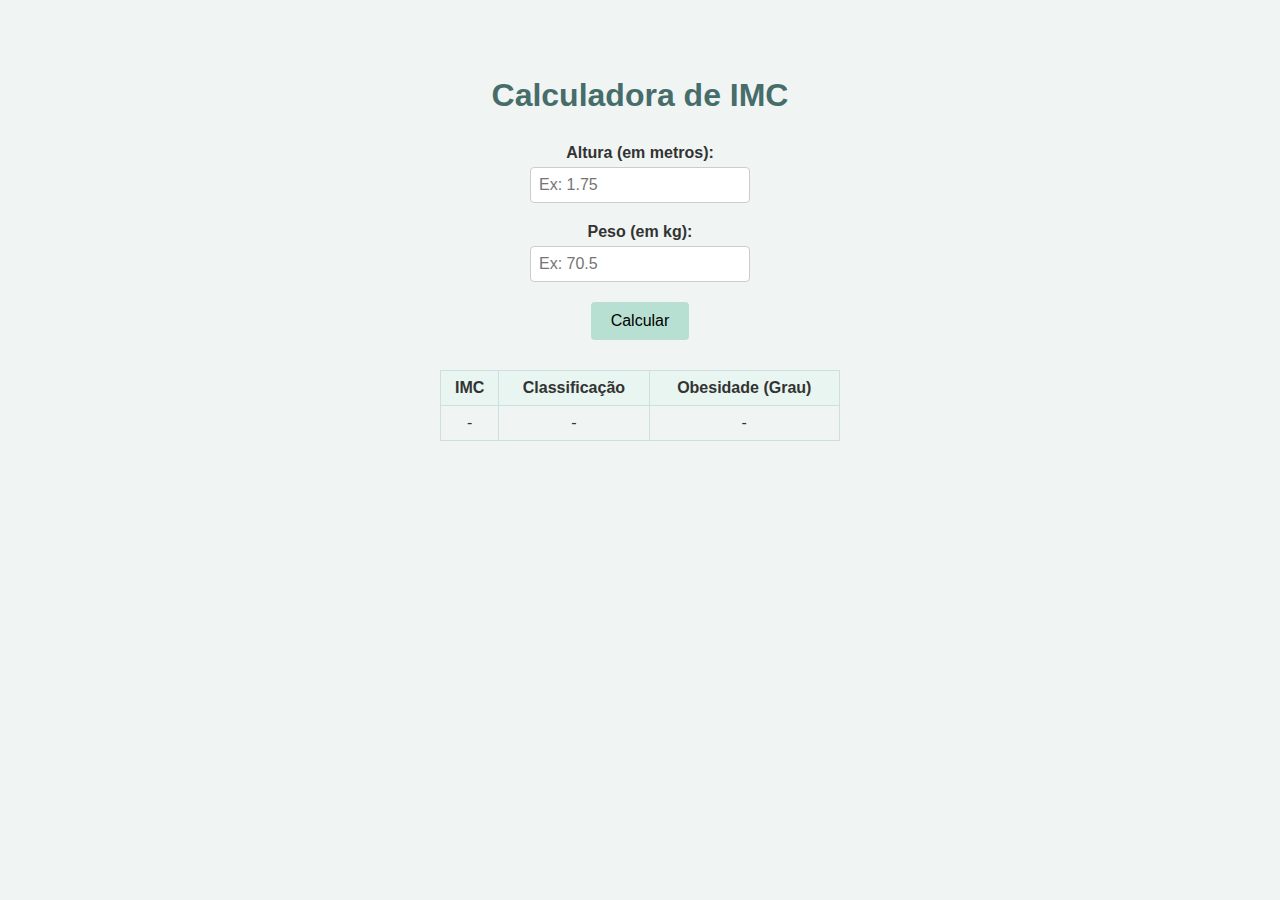
<file: Atividade10/index.html>
<!DOCTYPE html>
<html lang="pt-BR">
<head>
  <meta charset="UTF-8">
  <meta name="viewport" content="width=device-width, initial-scale=1.0">
  <title>Calculadora de IMC</title>
  <link rel="stylesheet" href="styles/style.css">
</head>
<body>
  <h1>Calculadora de IMC</h1>

  <div class="group">
    <label for="altura">Altura (em metros):</label>
    <input type="text" id="altura" placeholder="Ex: 1.75">

    <label for="peso">Peso (em kg):</label>
    <input type="text" id="peso" placeholder="Ex: 70.5">

    <button onclick="calcImc()">Calcular</button>
  </div>

  <table>
    <thead>
      <tr>
        <th>IMC</th>
        <th>Classificação</th>
        <th>Obesidade (Grau)</th>
      </tr>
    </thead>
    <tbody>
      <tr>
        <td id="valorImc">-</td>
        <td id="classificacao">-</td>
        <td id="grau">-</td>
      </tr>
    </tbody>
  </table>

  <script src="script.js"></script>
</body>
</html>
</file>
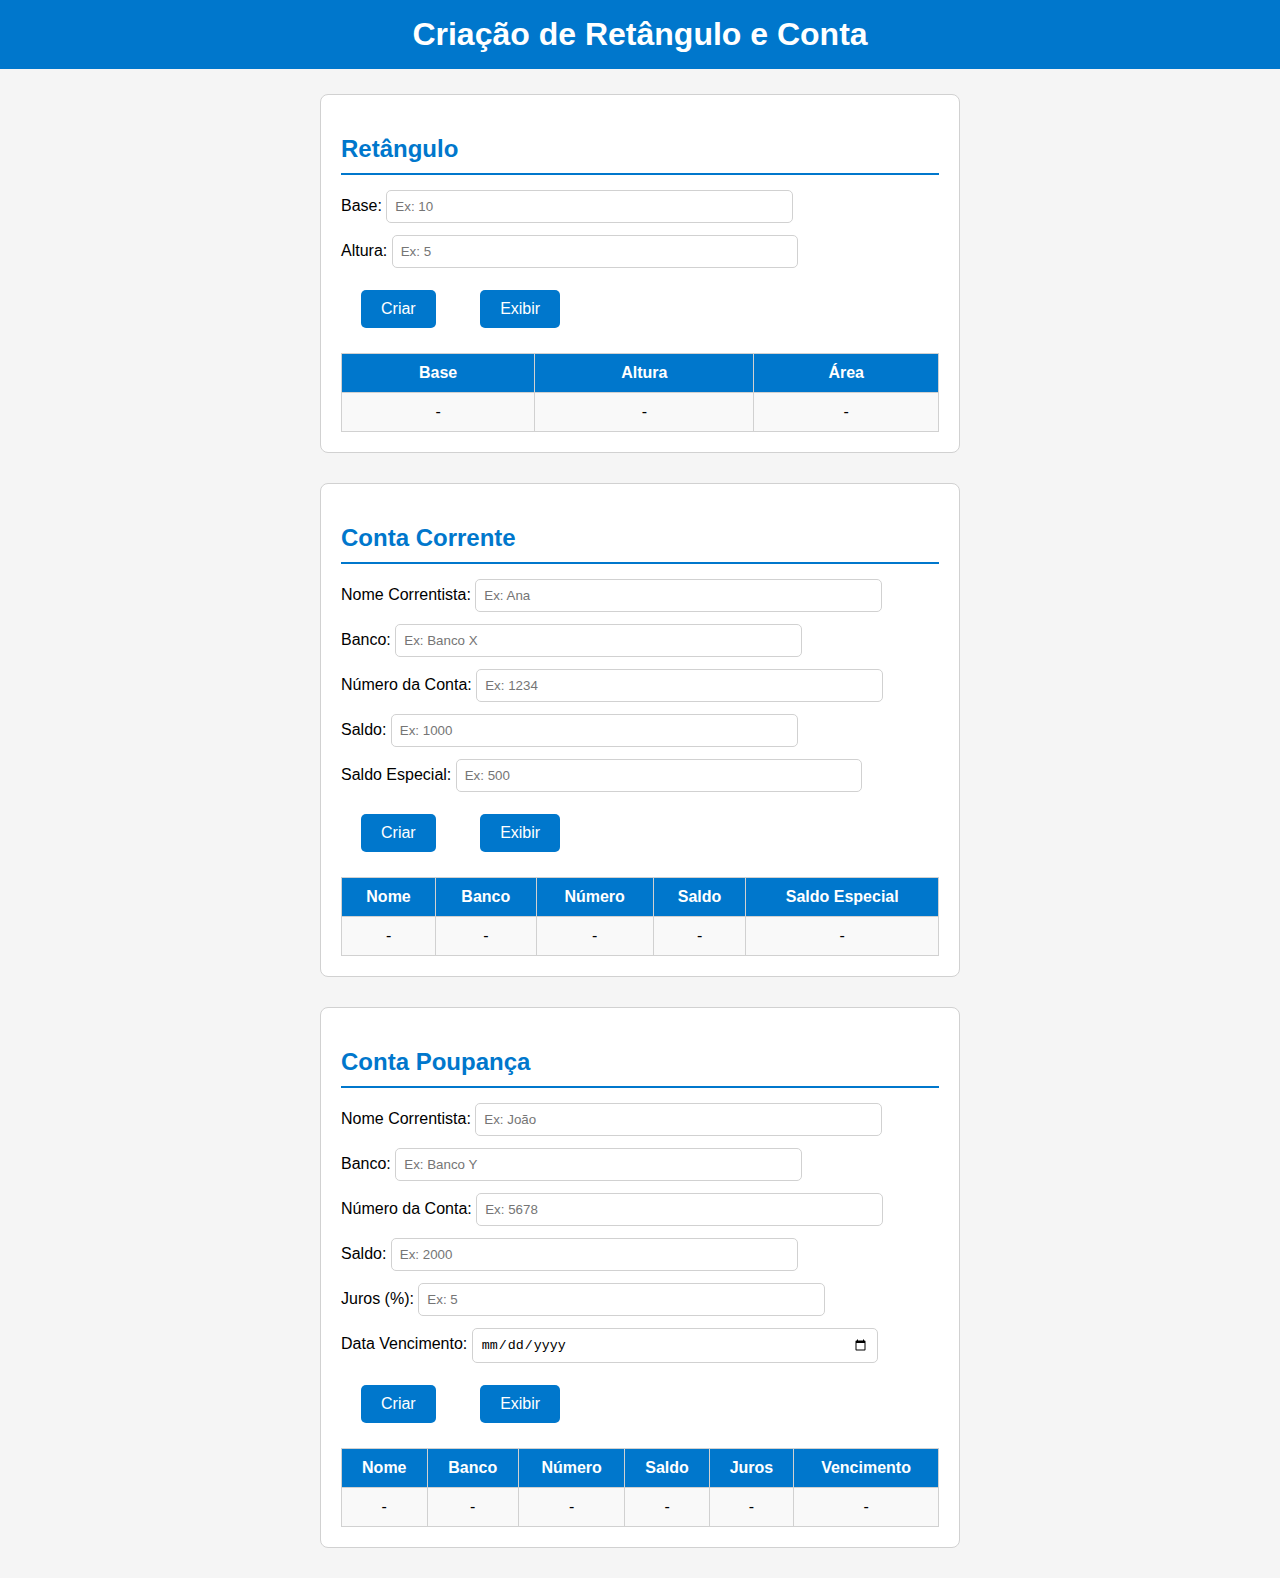
<file: Atividade12/index.html>
<!DOCTYPE html>
<html lang="pt-BR">

<head>
    <meta charset="UTF-8">
    <meta name="viewport" content="width=device-width, initial-scale=1.0">
    <title>Criação de Retângulo e Conta</title>
    <link rel="stylesheet" href="styles/style.css">
</head>

<body>
    <h1>Criação de Retângulo e Conta</h1>

    <div class="bloco">

        <div class="painel">
            <h2>Retângulo</h2>

            <p>Base: <input type="text" id="base" placeholder="Ex: 10"></p>
            <p>Altura: <input type="text" id="altura" placeholder="Ex: 5"></p>

            <button onclick="criarRetangulo()">Criar</button>
            <button onclick="exibirRetangulo()">Exibir</button>

            <table id="tabelaRetangulo">
                <thead>
                    <tr>
                        <th>Base</th>
                        <th>Altura</th>
                        <th>Área</th>
                    </tr>
                </thead>
                <tbody>
                    <tr>
                        <td id="retanguloBase">-</td>
                        <td id="retanguloAltura">-</td>
                        <td id="retanguloArea">-</td>
                    </tr>
                </tbody>
            </table>
        </div>

        <div class="painel">
            <h2>Conta Corrente</h2>

            <p>Nome Correntista: <input type="text" id="nomeCorrente" placeholder="Ex: Ana"></p>
            <p>Banco: <input type="text" id="bancoCorrente" placeholder="Ex: Banco X"></p>
            <p>Número da Conta: <input type="text" id="numeroCorrente" placeholder="Ex: 1234"></p>
            <p>Saldo: <input type="text" id="saldoCorrente" placeholder="Ex: 1000"></p>
            <p>Saldo Especial: <input type="text" id="saldoEspecial" placeholder="Ex: 500"></p>

            <button onclick="criarCorrente()">Criar</button>
            <button onclick="exibirCorrente()">Exibir</button>

            <table id="tabelaCorrente">
                <thead>
                    <tr>
                        <th>Nome</th>
                        <th>Banco</th>
                        <th>Número</th>
                        <th>Saldo</th>
                        <th>Saldo Especial</th>
                    </tr>
                </thead>
                <tbody>
                    <tr>
                        <td id="correnteNome">-</td>
                        <td id="correnteBanco">-</td>
                        <td id="correnteNumero">-</td>
                        <td id="correnteSaldo">-</td>
                        <td id="correnteSaldoEspecial">-</td>
                    </tr>
                </tbody>
            </table>
        </div>

        <div class="painel">
            <h2>Conta Poupança</h2>

            <p>Nome Correntista: <input type="text" id="nomePoupanca" placeholder="Ex: João"></p>
            <p>Banco: <input type="text" id="bancoPoupanca" placeholder="Ex: Banco Y"></p>
            <p>Número da Conta: <input type="text" id="numeroPoupanca" placeholder="Ex: 5678"></p>
            <p>Saldo: <input type="text" id="saldoPoupanca" placeholder="Ex: 2000"></p>
            <p>Juros (%): <input type="text" id="jurosPoupanca" placeholder="Ex: 5"></p>
            <p>Data Vencimento: <input type="date" id="dataVencimentoPoupanca"></p>

            <button onclick="criarPoupanca()">Criar</button>
            <button onclick="exibirPoupanca()">Exibir</button>

            <table id="tabelaPoupanca">
                <thead>
                    <tr>
                        <th>Nome</th>
                        <th>Banco</th>
                        <th>Número</th>
                        <th>Saldo</th>
                        <th>Juros</th>
                        <th>Vencimento</th>
                    </tr>
                </thead>
                <tbody>
                    <tr>
                        <td id="poupancaNome">-</td>
                        <td id="poupancaBanco">-</td>
                        <td id="poupancaNumero">-</td>
                        <td id="poupancaSaldo">-</td>
                        <td id="poupancaJuros">-</td>
                        <td id="poupancaVenc">-</td>
                    </tr>
                </tbody>
            </table>
        </div>

    </div>

    <script src="script.js"></script>
</body>

</html>
</file>
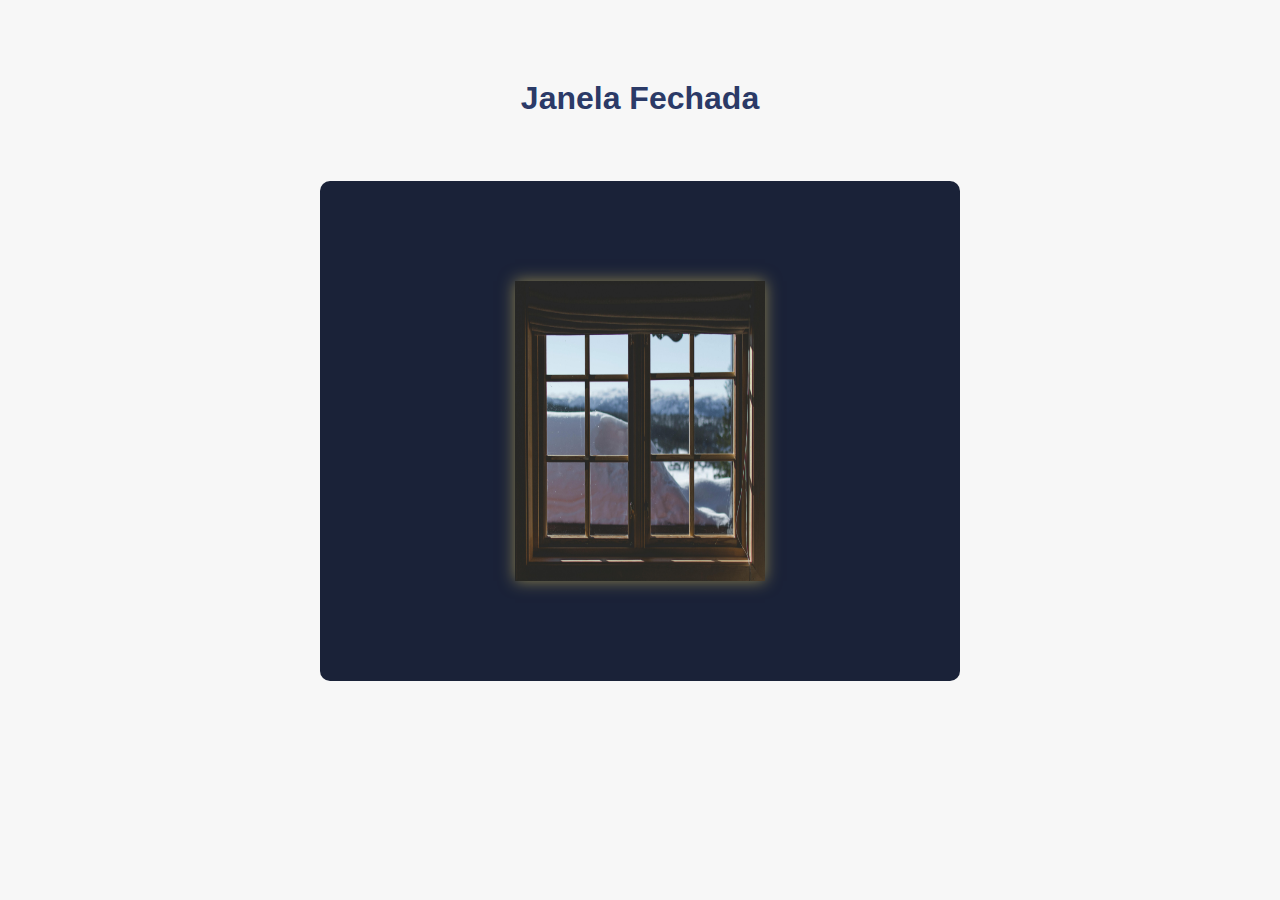
<file: Atividade13/index.html>
<!DOCTYPE html>
<html lang="pt-br">
<head>
    <meta charset="UTF-8">
    <meta name="viewport" content="width=device-width, initial-scale=1.0">
    <title>Janela dinâmica</title>
    <link rel="stylesheet" href="styles/style.css">
</head>
<body>
    <h1 id="titulo">Janela Fechada</h1>

    <div class="painel">
        <img id="janela" src="images/janela-fechada.jpg" alt="Janela Fechada">
    </div>

    <script src="script.js"></script>
</body>
</html>
</file>
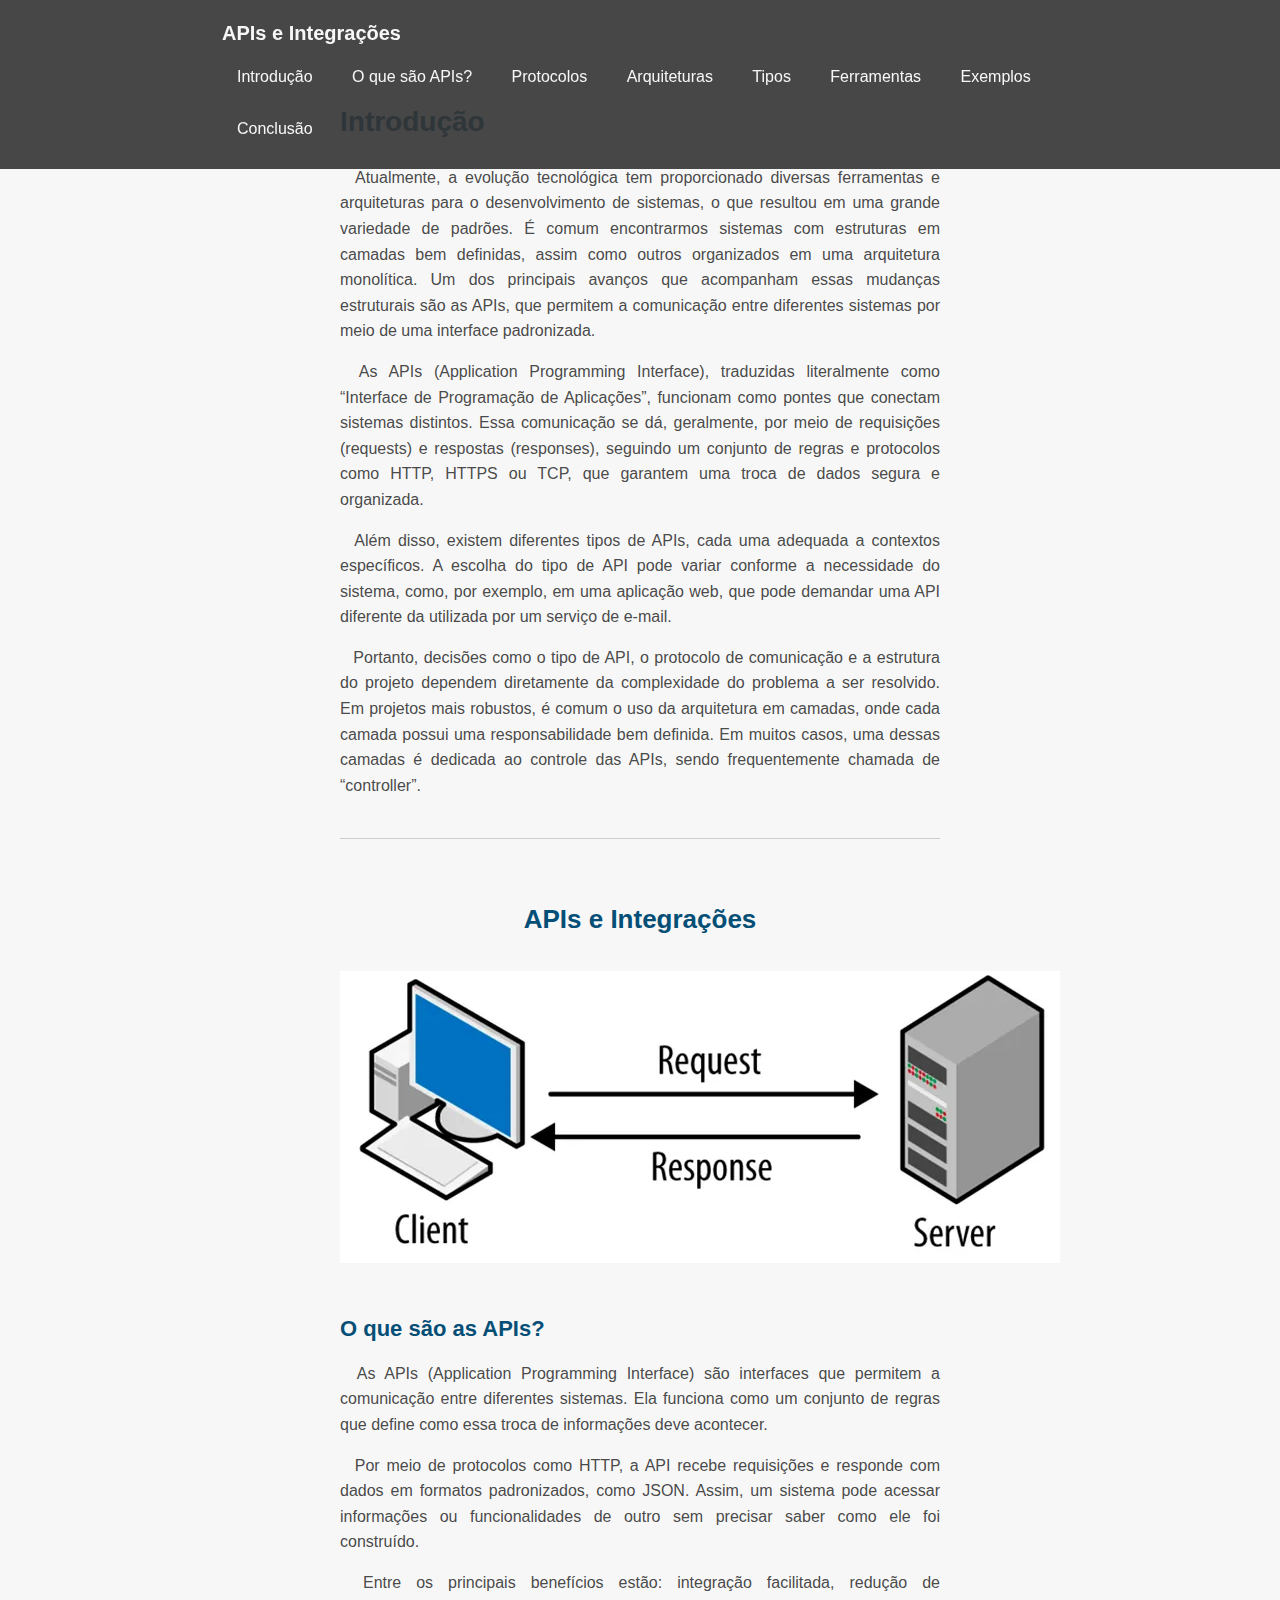
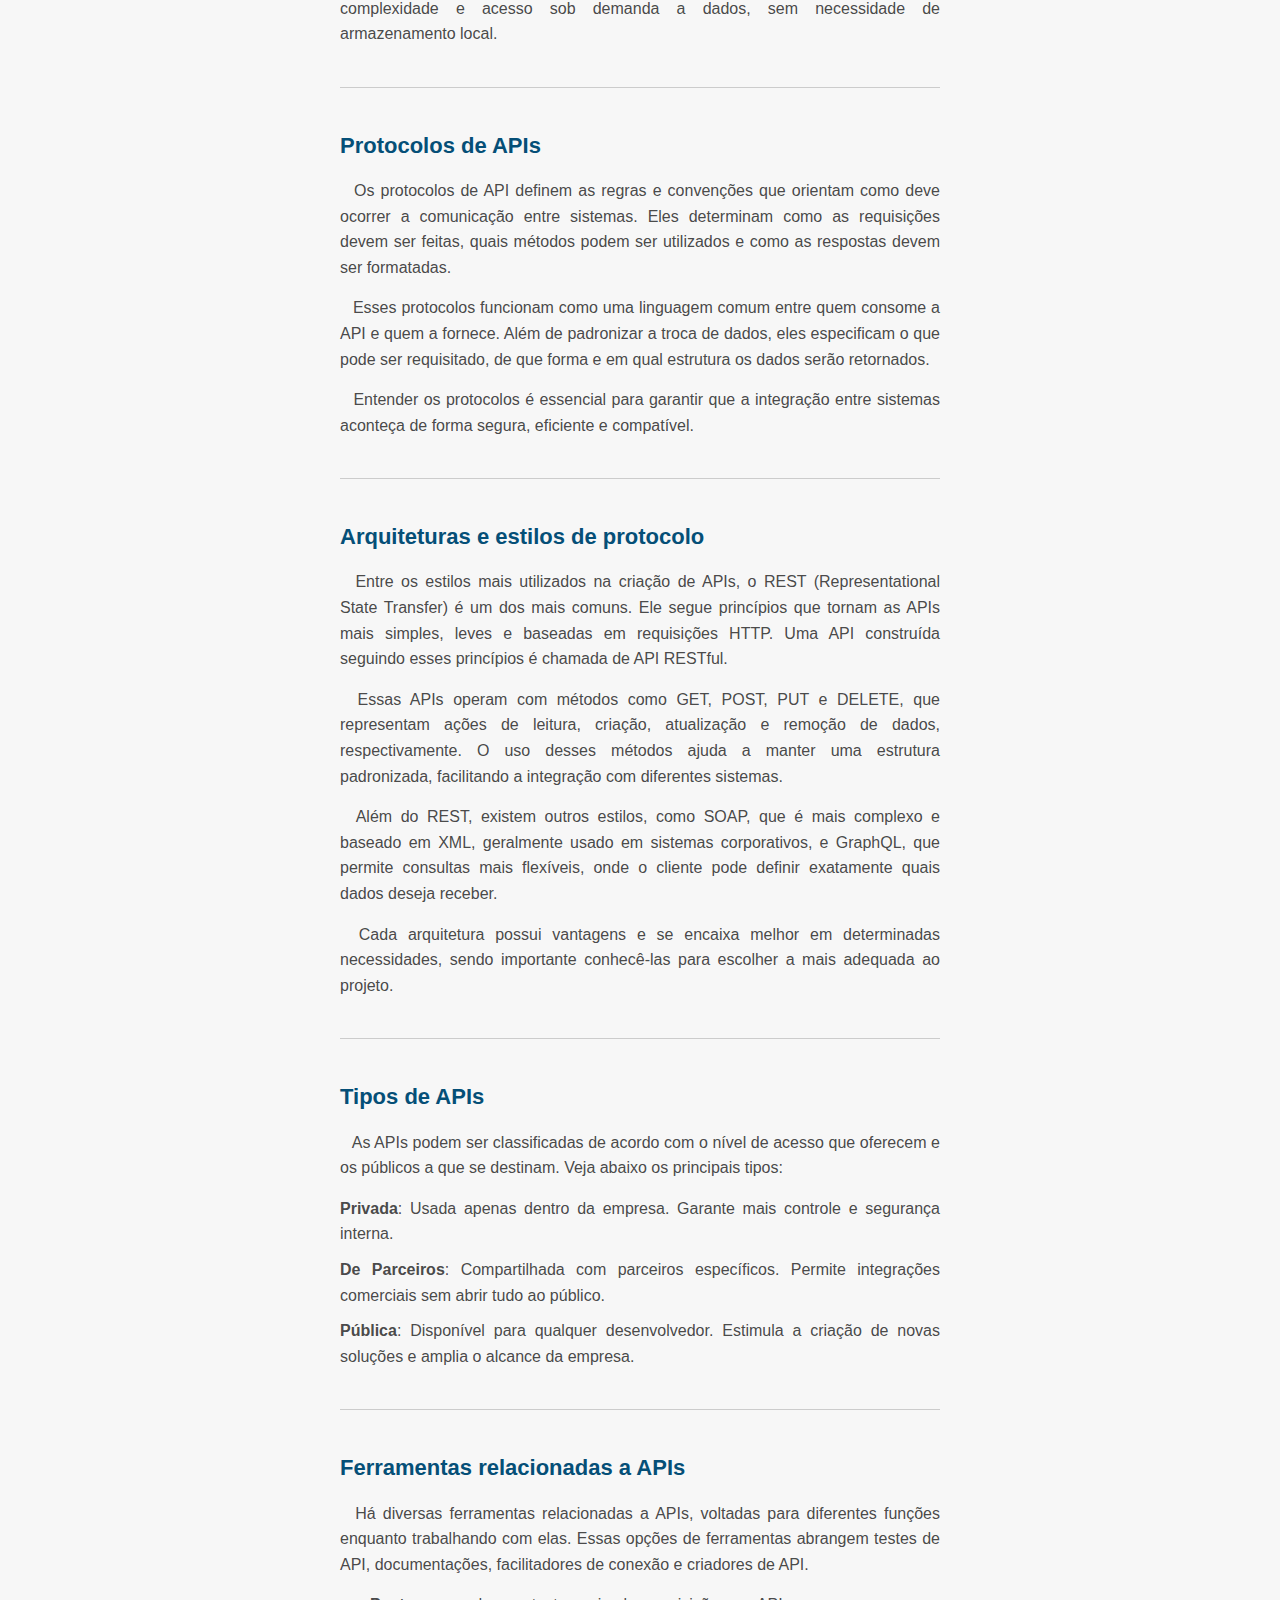
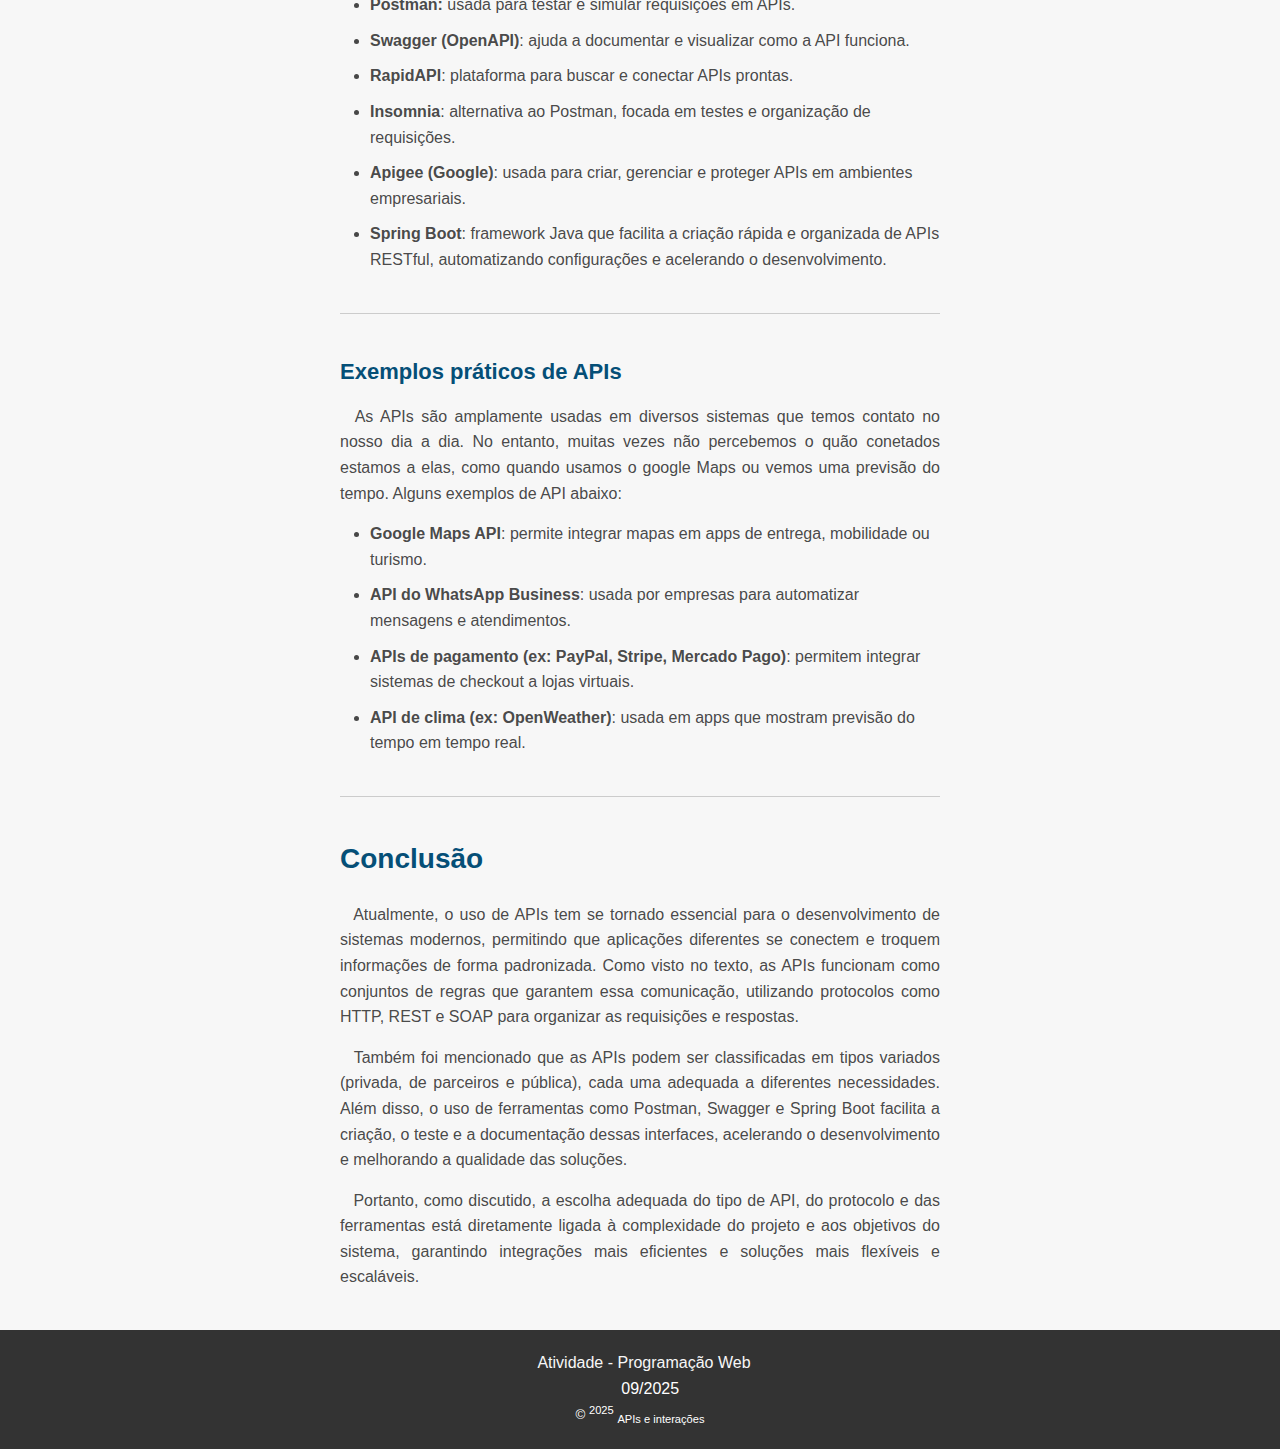
<file: Atividade3/index.html>
<!DOCTYPE html>
<html lang="pt-br">

<head>
    <meta charset="UTF-8">
    <meta name="viewport" content="width=device-width, initial-scale=1.0">
    <meta name="author" content="Vinicius">
    <meta name="description" content="Abordando sobre programação voltada
     para Web, especficamente APIs e integrações.">
    <meta name="keywords" content="Web Programming, API integration,
      endpoint">

    <link rel="stylesheet" href="styles/style.css" />

    <title>PROGRAMAÇÃO PARA WEB: APIs e integrações</title>
</head>

<body>
    <header class="bgnav">
        <nav class="nav-main">
            <div>
                <a href="#main-subject" class="nav-title">APIs e Integrações</a>
            </div>

            <div class="nav-menu" id="nav-menu">
                <ul class="nav-list">
                    <li class="nav-item"><a href="#abstract" class="nav-link">Introdução</a></li>
                    <li class="nav-item"><a href="#explain" class="nav-link">O que são APIs?</a></li>
                    <li class="nav-item"><a href="#protocols" class="nav-link">Protocolos</a></li>
                    <li class="nav-item"><a href="#architectures" class="nav-link">Arquiteturas</a></li>
                    <li class="nav-item"><a href="#api-types" class="nav-link">Tipos</a></li>
                    <li class="nav-item"><a href="#api-tools" class="nav-link">Ferramentas</a></li>
                    <li class="nav-item"><a href="#exemples" class="nav-link">Exemplos</a></li>
                    <li class="nav-item"><a href="#conclusion" class="nav-link">Conclusão</a></li>
                </ul>
            </div>
        </nav>
    </header>

    <main>
        <section class="abstract" id="abstract">
            <h1>Introdução</h1>
            <p>&ensp; Atualmente, a evolução tecnológica tem proporcionado diversas ferramentas e
                arquiteturas para o desenvolvimento de sistemas, o que resultou em uma grande
                variedade de padrões. É comum encontrarmos sistemas com estruturas em camadas
                bem definidas, assim como outros organizados em uma arquitetura monolítica.
                Um dos principais avanços que acompanham essas mudanças estruturais são as APIs,
                que permitem a comunicação entre diferentes sistemas por meio de uma interface
                padronizada.
            </p>
            <p>
                &ensp; As APIs (Application Programming Interface), traduzidas literalmente como
                “Interface de Programação de Aplicações”, funcionam como pontes que conectam
                sistemas distintos. Essa comunicação se dá, geralmente, por meio de requisições
                (requests) e respostas (responses), seguindo um conjunto de regras e protocolos
                como HTTP, HTTPS ou TCP, que garantem uma troca de dados segura e organizada.
            </p>
            <p>
                &ensp; Além disso, existem diferentes tipos de APIs, cada uma adequada a contextos
                específicos. A escolha do tipo de API pode variar conforme a necessidade do
                sistema, como, por exemplo, em uma aplicação web, que pode demandar uma API
                diferente da utilizada por um serviço de e-mail.
            </p>
            <p>
                &ensp; Portanto, decisões como o tipo de API, o protocolo de comunicação e a estrutura
                do projeto dependem diretamente da complexidade do problema a ser resolvido.
                Em projetos mais robustos, é comum o uso da arquitetura em camadas, onde cada
                camada possui uma responsabilidade bem definida. Em muitos casos, uma dessas
                camadas é dedicada ao controle das APIs, sendo frequentemente chamada de “controller”.
            </p>
        </section>

        <hr>
        <h1 class="main-title" id="main-subject">APIs e Integrações</h1>
        <div class="api-image">
            <img src="images/api-image.jpg" alt="imagem API" title="api-image" />
        </div>

        <section class="apis-explain" id="explain">
            <h2>O que são as APIs?</h2>
            <p>
                &ensp; As APIs (Application Programming Interface) são interfaces que permitem a comunicação entre
                diferentes
                sistemas. Ela funciona como um conjunto de regras que define como essa troca de informações deve
                acontecer.
            </p>
            <p>
                &ensp; Por meio de protocolos como HTTP, a API recebe requisições e responde com dados em formatos
                padronizados,
                como JSON. Assim, um sistema pode acessar informações ou funcionalidades de outro sem precisar saber
                como
                ele foi construído.
            </p>
            <p>
                &ensp; Entre os principais benefícios estão: integração facilitada, redução de complexidade e acesso sob
                demanda a
                dados, sem necessidade de armazenamento local.
            </p>
        </section>
        <hr>
        <section class="apis-protocols" id="protocols">
            <h2>Protocolos de APIs</h2>
            <p>&ensp; Os protocolos de API definem as regras e convenções que orientam como deve ocorrer a comunicação
                entre
                sistemas. Eles determinam como as requisições devem ser feitas, quais métodos podem ser utilizados e
                como as
                respostas devem ser formatadas.
            </p>
            <p>
                &ensp; Esses protocolos funcionam como uma linguagem comum entre quem consome a API e quem a fornece.
                Além de
                padronizar a troca de dados, eles especificam o que pode ser requisitado, de que forma e em qual
                estrutura
                os dados serão retornados.
            </p>
            <p>
                &ensp; Entender os protocolos é essencial para garantir que a integração entre sistemas aconteça de
                forma
                segura,
                eficiente e compatível.
            </p>
        </section>
        <hr>
        <section class="Architectures-and-protocol-styles" id="architectures">
            <h2>Arquiteturas e estilos de protocolo</h2>
            <p>
                &ensp; Entre os estilos mais utilizados na criação de APIs, o REST (Representational State Transfer) é
                um dos
                mais
                comuns. Ele segue princípios que tornam as APIs mais simples, leves e baseadas em requisições HTTP. Uma
                API
                construída seguindo esses princípios é chamada de API RESTful.
            </p>
            <p>
                &ensp; Essas APIs operam com métodos como GET, POST, PUT e DELETE, que representam ações de leitura,
                criação,
                atualização e remoção de dados, respectivamente. O uso desses métodos ajuda a manter uma estrutura
                padronizada, facilitando a integração com diferentes sistemas.
            </p>
            <p>
                &ensp; Além do REST, existem outros estilos, como SOAP, que é mais complexo e baseado em XML, geralmente
                usado
                em
                sistemas corporativos, e GraphQL, que permite consultas mais flexíveis, onde o cliente pode definir
                exatamente quais dados deseja receber.
            </p>
            <p>
                &ensp; Cada arquitetura possui vantagens e se encaixa melhor em determinadas necessidades, sendo
                importante
                conhecê-las para escolher a mais adequada ao projeto.
            </p>
        </section>
        <hr>
        <section class="apis-types" id="api-types">
            <h2>Tipos de APIs</h2>
            <p>&ensp; As APIs podem ser classificadas de acordo com o nível de acesso que oferecem e os públicos a que
                se
                destinam.
                Veja abaixo os principais tipos:
            </p>
            <article><b>Privada</b>: Usada apenas dentro da empresa. Garante mais controle e segurança interna.
            </article>
            <article><b>De Parceiros</b>: Compartilhada com parceiros específicos. Permite integrações comerciais sem
                abrir
                tudo ao
                público.
            </article>
            <article><b>Pública</b>: Disponível para qualquer desenvolvedor. Estimula a criação de novas soluções e
                amplia o
                alcance da empresa.
            </article>
        </section>
        <hr>
        <section class="tools-api" id="api-tools">
            <h2>Ferramentas relacionadas a APIs</h2>
            <p>
                &ensp; Há diversas ferramentas relacionadas a APIs, voltadas para diferentes funções enquanto
                trabalhando com
                elas.
                Essas opções de ferramentas abrangem testes de API, documentações, facilitadores de conexão e criadores
                de
                API.
            </p>
            <ul class="tools-exemples">
                <li><b>Postman:</b> usada para testar e simular requisições em APIs.</li>
                <li><b>Swagger (OpenAPI)</b>: ajuda a documentar e visualizar como a API funciona.</li>
                <li><b>RapidAPI</b>: plataforma para buscar e conectar APIs prontas.</li>
                <li><b>Insomnia</b>: alternativa ao Postman, focada em testes e organização de requisições.</li>
                <li><b>Apigee (Google)</b>: usada para criar, gerenciar e proteger APIs em ambientes empresariais.</li>
                <li><b>Spring Boot</b>: framework Java que facilita a criação rápida e organizada de APIs RESTful,
                    automatizando
                    configurações e acelerando o desenvolvimento.</li>
            </ul>
            </div>
            <hr>
            <section class="apis-on-practicies" id="exemples">
                <h2>Exemplos práticos de APIs</h2>
                <p>
                    &ensp; As APIs são amplamente usadas em diversos sistemas que temos contato no nosso dia a dia. No
                    entanto,
                    muitas
                    vezes não percebemos o quão conetados estamos a elas, como quando usamos o google Maps ou vemos uma
                    previsão
                    do tempo. Alguns exemplos de API abaixo:
                </p>
                <ul>
                    <li><b>Google Maps API</b>: permite integrar mapas em apps de entrega, mobilidade ou turismo.</li>
                    <li><b>API do WhatsApp Business</b>: usada por empresas para automatizar mensagens e atendimentos.
                    </li>
                    <li><b>APIs de pagamento (ex: PayPal, Stripe, Mercado Pago)</b>: permitem integrar sistemas de
                        checkout
                        a
                        lojas virtuais.</li>
                    <li><b>API de clima (ex: OpenWeather)</b>: usada em apps que mostram previsão do tempo em tempo
                        real.
                    </li>
                </ul>
            </section>

            <hr>
            <section class="concl" id="conclusion">
                <h1>Conclusão</h1>
                <p>
                    &ensp; Atualmente, o uso de APIs tem se tornado essencial para o desenvolvimento de sistemas
                    modernos,
                    permitindo
                    que aplicações diferentes se conectem e troquem informações de forma padronizada. Como visto no
                    texto, as
                    APIs funcionam como conjuntos de regras que garantem essa comunicação, utilizando protocolos como
                    HTTP, REST
                    e SOAP para organizar as requisições e respostas.
                </p>
                <p>
                    &ensp; Também foi mencionado que as APIs podem ser classificadas em tipos variados (privada, de
                    parceiros e
                    pública), cada uma adequada a diferentes necessidades. Além disso, o uso de ferramentas como
                    Postman,
                    Swagger e Spring Boot facilita a criação, o teste e a documentação dessas interfaces, acelerando o
                    desenvolvimento e melhorando a qualidade das soluções.
                </p>
                <p>
                    &ensp; Portanto, como discutido, a escolha adequada do tipo de API, do protocolo e das ferramentas
                    está
                    diretamente
                    ligada à complexidade do projeto e aos objetivos do sistema, garantindo integrações mais eficientes
                    e
                    soluções mais flexíveis e escaláveis.
                </p>
            </section>
    </main>
    <footer>
        <p id="footer-title"> &nbsp; Atividade - Programação Web </p>
        <p> &emsp; 09/2025 </p>
        <p><small>&copy; <sup>2025</sup> <sub>APIs e interações</sub>
            </small></p>
    </footer>
</body>

</html>
</file>
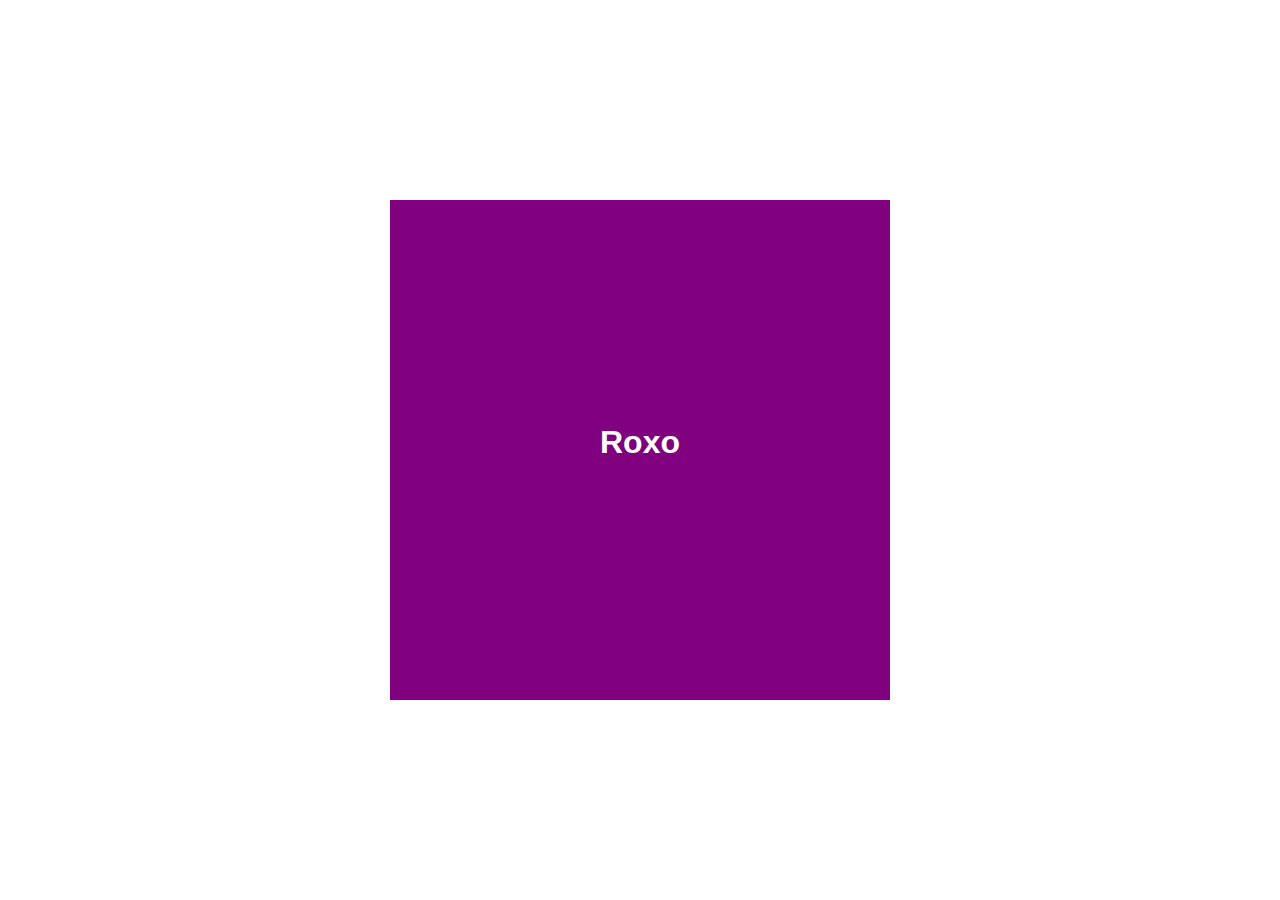
<file: Atividade5/index.html>
<!DOCTYPE html>
<html lang="pt-br">

<head>
    <meta charset="UTF-8">
    <meta name="viewport" content="width=device-width, initial-scale=1.0">
    <title>Alteração de Cor e Texto com Media Queries</title>
    <link rel="stylesheet" href="styles/style.css">
</head>

<body>
    <div class="container">
        <h2></h2>
    </div>
</body>

</html>
</file>
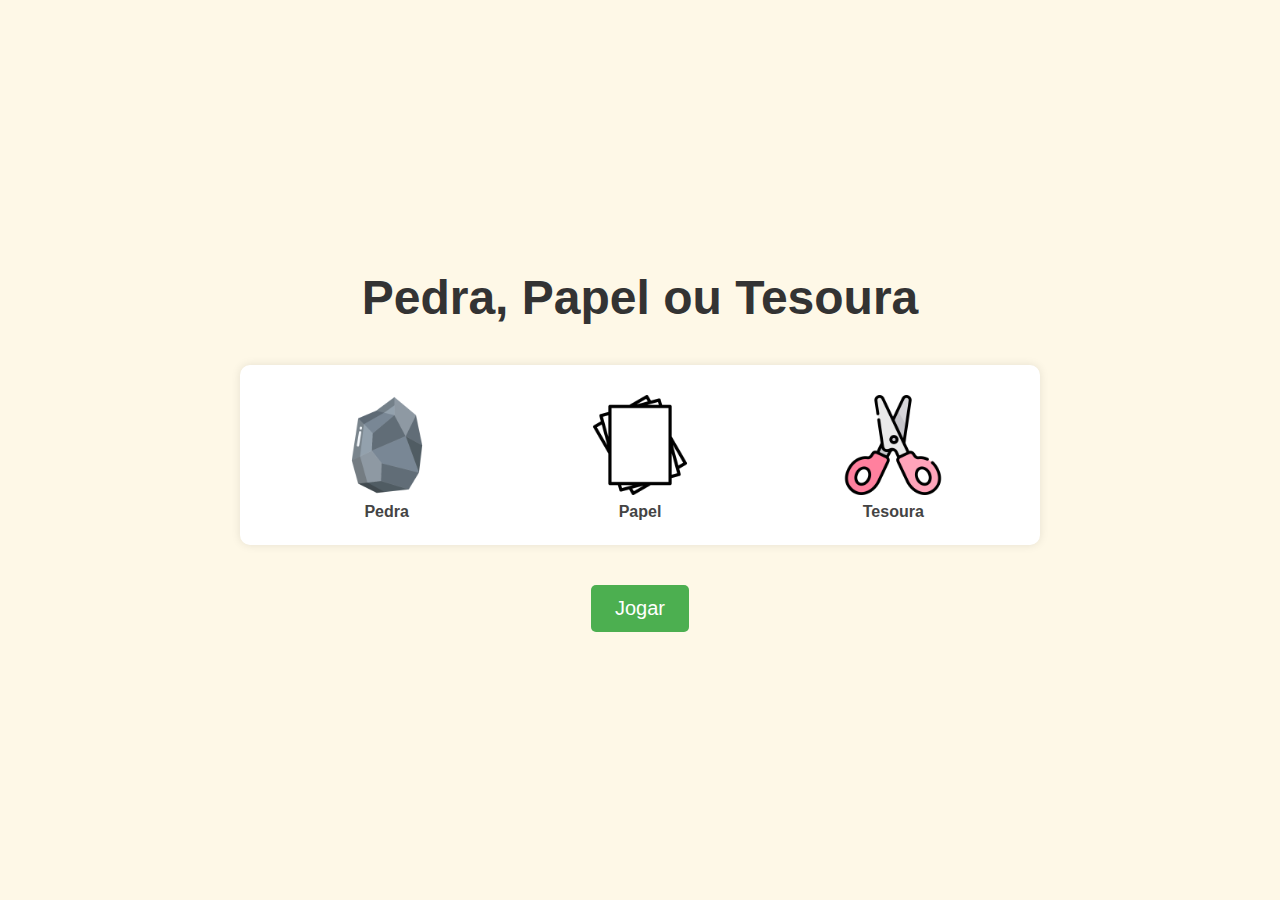
<file: Atividade7/index.html>
<!DOCTYPE html>
<html lang="pt-br">
<head>
  <meta charset="UTF-8">
  <meta name="viewport" content="width=device-width, initial-scale=1.0">
  <title>Pedra, Papel ou Tesoura</title>
  <link rel="stylesheet" href="styles/style.css">
</head>
<body>
  <div class="container">
    <h1>Pedra, Papel ou Tesoura</h1>

    <div class="painel-opcoes">
      <div class="option" id="pedra" onclick="jogar('pedra')">
        <img src="images/pedra.png" alt="Pedra">
        <span>Pedra</span>
      </div>
      <div class="option" id="papel" onclick="jogar('papel')">
        <img src="images/folha-de-papel.png" alt="Papel">
        <span>Papel</span>
      </div>
      <div class="option" id="tesoura" onclick="jogar('tesoura')">
        <img src="images/tesoura.png" alt="Tesoura">
        <span>Tesoura</span>
      </div>
    </div>

    <button onclick="iniciarJogo()">Jogar</button>

    <div id="resultado">
      <h2 id="mensagemResultado"></h2>
    </div>
  </div>

  <script src="jogo.js"></script>
</body>
</html>
</file>
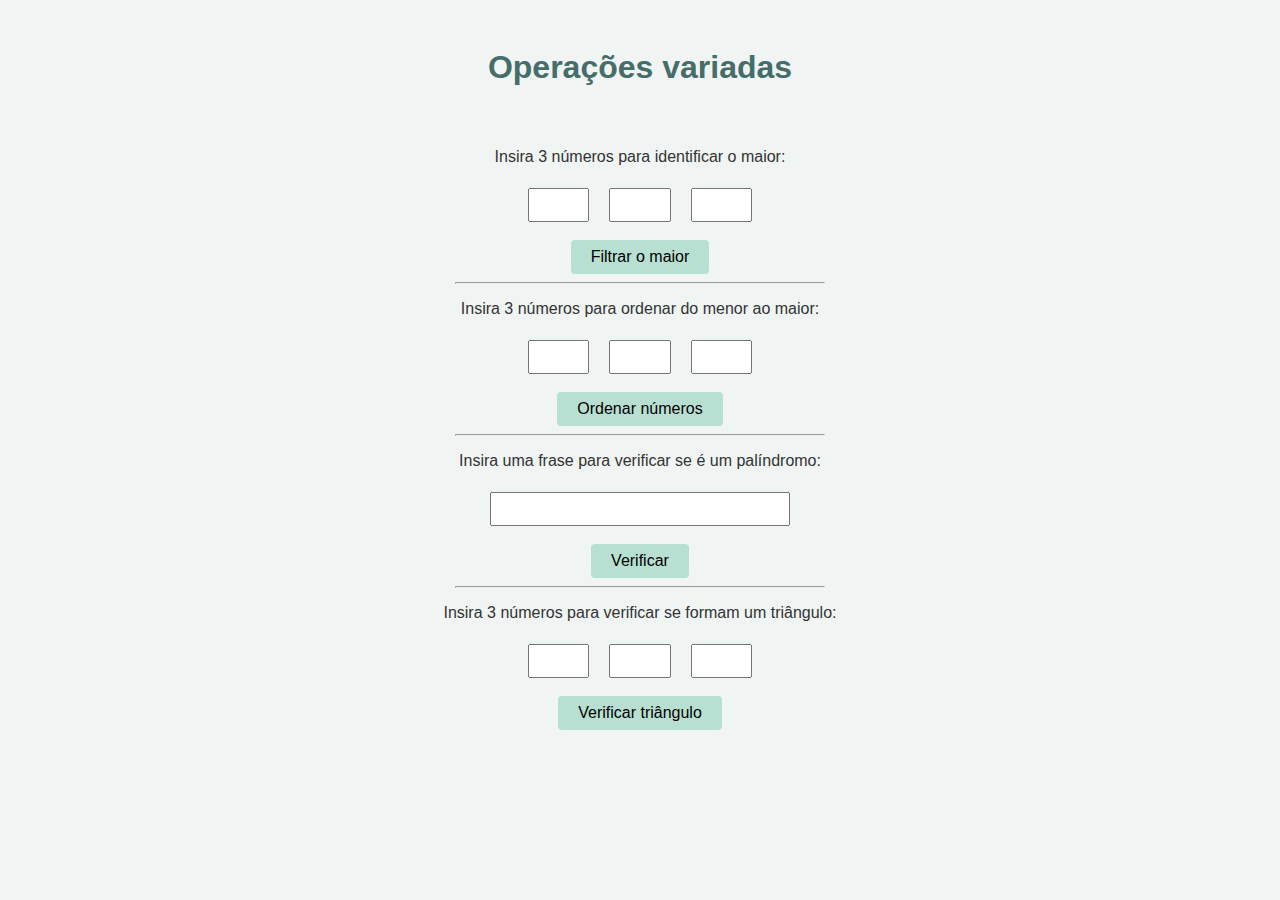
<file: Atividade9/index.html>
<!DOCTYPE html>
<html lang="pt-BR">

<head>
    <meta charset="UTF-8">
    <title>Operações variadas</title>
    <link rel="stylesheet" href="styles/style.css">
</head>

<body>

    <h1>Operações variadas</h1>

    <div class="group">
        <p>Insira 3 números para identificar o maior:</p>
        <input type="number" id="maior1">
        <input type="number" id="maior2">
        <input type="number" id="maior3">
        <br>
        <button id="btnMaior" onclick="mostrarMaior()">Filtrar o maior</button>
    </div>

    <hr>

    <div class="group">
        <p>Insira 3 números para ordenar do menor ao maior:</p>
        <input type="number" id="ordem1">
        <input type="number" id="ordem2">
        <input type="number" id="ordem3">
        <br>
        <button id="btnOrdem" onclick="ordenarNumeros()">Ordenar números</button>
    </div>

    <hr>

    <div class="group">
        <p>Insira uma frase para verificar se é um palíndromo:</p>
        <input type="text" id="palavra" style="width:300px;">
        <br>
        <button id="btnPalavra" onclick="verificarPalindromo()">Verificar</button>
    </div>

    <hr>

    <div class="group">
        <p>Insira 3 números para verificar se formam um triângulo:</p>
        <input type="number" id="lado1">
        <input type="number" id="lado2">
        <input type="number" id="lado3">
        <br>
        <button id="btnTriangulo" onclick="verificarTriangulo()">Verificar triângulo</button>
    </div>

    <script src="script.js"></script>
</body>

</html>
</file>
<file: Atividade10/styles/style.css>
body {
  background-color: #f0f5f4;
  font-family: Arial, sans-serif;
  text-align: center;
  color: #333;
  padding: 3rem 2%;
  font-size: 16px;
}

h1 {
  color: #476d6a;
  margin-bottom: 30px;
  font-size: 32px;   
}

.group {
  display: block;
  margin-bottom: 30px;
}

label {
  display: block;
  margin-top: 20px;
  margin-bottom: 5px;
  font-weight: bold;
}

input {
  display: block;
  margin: 0 auto 20px auto;
  padding: 8px;
  width: 50%;
  max-width: 220px;
  border: 1px solid #ccc;
  border-radius: 4px;
  font-size: 16px;
  box-sizing: border-box;
}

button {
  display: block;
  margin: 20px auto 0 auto;
  padding: 10px 20px;
  background-color: #b8e0d2;
  border: none;
  border-radius: 4px;
  cursor: pointer;
  font-size: 16px;
}

button:hover {
  background-color: #7ab89b;
}

table {
  border-collapse: collapse;
  margin: 30px auto 0 auto;
  width: 80%;
  max-width: 400px;
  font-size: 16px;
}

th, td {
  border: 1px solid #cce0e0;
  padding: 8px;
}

th {
  background-color: #e8f5f0;
}
</file>
<file: Atividade12/styles/style.css>
body {
    font-family: Arial, sans-serif;
    background-color: #f5f5f5;
    color: black;
    margin: 0;
    padding: 0;
}

h1 {
    text-align: center;
    background-color: #0077cc;
    color: white;
    padding: 16px;
    margin: 0 0 25px 0;
}

.bloco {
    width: 100%;
    max-width: 50%;
    margin: auto;
}

.painel {
    background-color: white;
    border: 1px solid #d1d1d1;
    border-radius: 8px;
    padding: 20px;
    margin-bottom: 30px;
}

.painel h2 {
    color: #0077cc;
    border-bottom: 2px solid #0077cc;
    padding-bottom: 10px;
    margin-bottom: 15px;
}

.painel p {
    margin: 12px 0;
}

.painel input {
    padding: 8px;
    border: 1px solid #d1d1d1;
    border-radius: 5px;
    width: 65%;
}

button {
    background-color: #0077cc;
    color: white;
    border: none;
    border-radius: 5px;
    padding: 10px 20px;
    margin: 10px 20px;
    cursor: pointer;
    font-size: 1rem;
}

button:hover {
    background-color: #005fa3;
}

table {
    width: 100%;
    border-collapse: collapse;
    margin-top: 15px;
    text-align: center;
}

th, td {
    border: 1px solid #d1d1d1;
    padding: 10px;
}

th {
    background-color: #0077cc;
    color: white;
}

td {
    background-color: #f9f9f9;
}
</file>
<file: Atividade13/styles/style.css>
body {
    margin: 0;
    padding: 0;
    font-family: Arial, sans-serif;
    background-color: #f7f7f7;
    text-align: center;
}

h1 {
    margin-top: 5rem;
    color: #2b3a67;
    font-weight: bold;
}

.painel {
    margin: 5% auto;
    background-color: #1a2238;
    width: 50%;
    height: 500px;
    display: flex;
    align-items: center;
    justify-content: center;
    border-radius: 10px;
}

.painel img {
    width: 250px;
    height: 60%;
    cursor: pointer;
    box-shadow: 0 0 15px rgba(255, 225, 100, 0.5);
}
</file>
<file: Atividade3/styles/style.css>
@import url('https://fonts.googleapis.com/css2?family=Inter:wght@400&display=swap');

* {
    margin: 0;
    padding: 0;
    box-sizing: border-box;
}

:root {
    --corprincipal: #F7F7F7;
    --nav-color: rgba(51, 51, 51, 0.9);
    --title-color: #054F77;
    --font-action-color: #c57d56;
}

body {
    margin: 0;
    padding: 0;
    font-family: Arial, sans-serif;
    background-color: var(--corprincipal);
    color: var(--nav-color);
    line-height: 1.6;
    padding-top: 80px;
}

.bgnav {
    position: fixed;
    top: 0;
    left: 0;
    width: 100%;
    background-color: var(--nav-color);
}

.nav-main {
    max-width: 70%;
    margin: 0 auto;
    padding: 10px 20px;
    overflow: hidden;
}

.nav-title {
    float: left;
}

.nav-title {
    color: var(--corprincipal);
    text-decoration: none;
    font-size: 20px;
    font-weight: bold;
    padding: 8px 10px;
    display: inline-block;
    line-height: 30px;
}

.nav-title:hover {
    background-color: #555;
    color: var(--font-action-color);
    border-radius: 4px;
}

.nav-menu {
    float: right;
}

.nav-list {
    list-style: none;
    margin: 0;
    padding: 0;
}

.nav-item {
    display: inline-block;
    margin-left: 15px;
}

.nav-link {
    color: var(--corprincipal);
    text-decoration: none;
    padding: 8px 10px;
    display: inline-block;
    border-radius: 4px;
    transition: background-color 0.3s, color 0.3s;
}

.nav-link:hover,
.nav-link.active {
    background-color: #555;
    color: var(--font-action-color);
}

main {
    max-width: 50%;
    margin: 0 auto;
    padding: 0 20px;
}

.main-title {
    font-size: 26px;
    color: var(--title-color);
    text-align: center;
    margin: 60px 0 30px;
}

main h1 {
    color: var(--title-color);
    font-size: 28px;
    margin: 20px auto;
}


.api-image {
    text-align: center;
    
}

.api-image:hover {
    transform: scale(1.1);
}

main h2 {
    font-size: 22px;
    color: var(--title-color);
    margin-top: 40px;
    margin-bottom: 15px;
}

main p {
    margin-bottom: 15px;
    text-align: justify;
}

article {
    margin-bottom: 10px;
    text-align: justify;
}

ul {
    margin: 15px 0 20px 30px;
    padding-left: 0;
}

li {
    margin-bottom: 10px;
}

hr {
    margin: 40px 0;
    border: none;
    border-top: 1px solid #cccccc;
}

footer {
    background-color: #333;
    color: white;
    text-align: center;
    padding: 20px 0;
    margin-top: 40px;
}


#footer-title {
    color: var(--corprincipal);
}
</file>
<file: Atividade5/styles/style.css>
body {
  font-family: Arial, sans-serif;
  display: flex;
  justify-content: center;
  align-items: center;
  height: 100vh;
  margin: 0;
}

.container {
  width: 90vw;
  height: 90vw;
  max-width: 500px;
  max-height: 500px;
  display: flex;
  justify-content: center;
  align-items: center;
}

h2 {
  font-size: 3rem;
  margin: 0;
  color: white;
}

h2::before {
  content: "";
  display: block;
  font-size: 2rem;
  margin-bottom: 1rem;
  font-weight: bold;
  color: white;
}

@media (max-width: 420px) {
  .container {
    background-color: gray;
  }

  h2::before {
    content: "Cinza";
  }
}

@media (min-width: 421px) and (max-width: 768px) {
  .container {
    background-color: orange;
  }

  h2::before {
    content: "Laranja";
  }
}

@media (min-width: 769px) and (max-width: 1024px) {
  .container {
    background-color: pink;
  }

  h2::before {
    content: "Rosa";
    color: black;
  }
}

@media (min-width: 1025px) and (max-width: 1080px) {
  .container {
    background-color: red;
  }

  h2::before {
    content: "Vermelho";
  }
}

@media (min-width: 1081px) and (max-width: 1366px) {
  .container {
    background-color: purple;
  }

  h2::before {
    content: "Roxo";
  }
}

@media (min-width: 1367px) and (max-width: 1920px) {
  .container {
    background-color: yellow;
  }

  h2::before {
    content: "Amarelo";
    color: black;
  }
}

@media (min-width: 1921px) {
  .container {
    background-color: green;
  }

  h2::before {
    content: "Verde";
  }
}
</file>
<file: Atividade7/styles/style.css>
body {
  font-family: Arial, sans-serif;
  display: flex;
  justify-content: center;
  align-items: center;
  flex-direction: column;
  height: 100vh;
  margin: 0;
  background-color: #fef8e7;
}

.container {
  text-align: center;
  width: 100%;
  max-width: 800px;
  padding: 20px;
}

h1 {
  font-size: 48px;
  color: #333;
  margin-bottom: 40px;
}

.painel-opcoes {
  background-color: #ffffff;
  padding: 30px 20px;
  border-radius: 10px;
  box-shadow: 0 0 10px rgba(0,0,0,0.1);
  display: flex;
  justify-content: space-around;
  margin-bottom: 30px;
}

.option {
  width: 120px;
  height: 120px;
  cursor: pointer;
  display: flex;
  flex-direction: column;
  align-items: center;
}

.option img {
  width: 100px;
  height: 100px;
}

.option span {
  margin-top: 8px;
  font-weight: bold;
  color: #444;
  font-size: 16px;
}

button {
  background-color: #4CAF50;
  color: white;
  padding: 12px 24px;
  border: none;
  border-radius: 5px;
  cursor: pointer;
  font-size: 20px;
  margin-top: 10px;
}

button:hover {
  background-color: #45a049;
}

#resultado {
  margin-top: 30px;
}

#mensagemResultado {
  font-size: 24px;
  color: #333;
}
</file>
<file: Atividade9/styles/style.css>
body {
  background-color: #f0f5f4;
  font-family: Arial, sans-serif;
  text-align: center;
  color: #333;
  padding: 20px;
}

h1 {
  color: #476d6a;
  margin-bottom: 5%;
}

.grupo {
  margin-bottom: 30px;
}

input {
  margin: 6px 8px;
  padding: 6px 8px;
  font-size: 16px;
  width: 5%;
  box-sizing: border-box;
}

#palavra {
  width: 40%;
}

button {
  margin-top: 12px;
  padding: 8px 20px;
  background-color: #b8e0d2;
  border: none;
  border-radius: 4px;
  cursor: pointer;
  font-size: 1em;
}

button:hover {
  background-color: #7ab89b;
}

hr {
    width: 30%;
}
</file>
